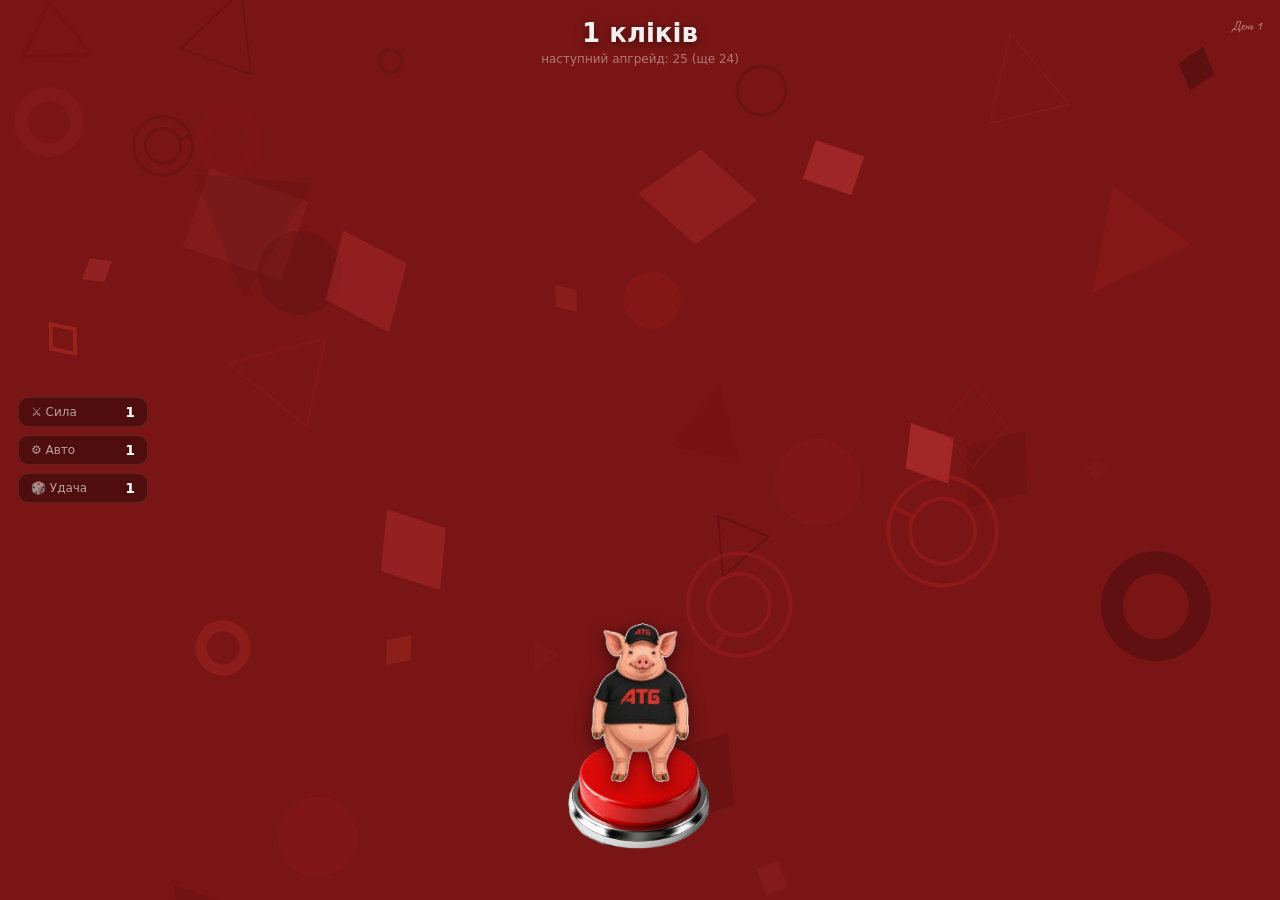
<file: index.html>
<!DOCTYPE html>
<html lang="uk">
<head>
  <meta charset="UTF-8">
  <meta name="viewport" content="width=device-width, initial-scale=1.0">
  <title>Клікер Валери</title>
  <link rel="stylesheet" href="css/style.css">
  <link rel="stylesheet" href="css/shop.css">
</head>
<body>

<canvas id="bg-canvas"></canvas>
<audio id="bgm" src="img/song.mp3" loop preload="auto"></audio>
<audio id="sfx-click" src="img/place.wav" preload="auto"></audio>
<audio id="shop-bgm" src="img/shop-song.mp3" loop preload="auto"></audio>

<!-- HUD -->
<div id="hud">
  <div id="hud-score">0 кліків</div>
  <div id="hud-next"></div>
</div>
<!-- День місяця -->
<div id="hud-day">День 1</div>

<!-- Стати -->
<div id="stats-panel">
  <div class="stat-row"><span class="stat-label">⚔ Сила</span><span class="stat-val" id="stat-power">1</span></div>
  <div class="stat-row"><span class="stat-label">⚙ Авто</span><span class="stat-val" id="stat-auto">1</span></div>
  <div class="stat-row"><span class="stat-label">🎲 Удача</span><span class="stat-val" id="stat-luck">1</span></div>
</div>

<div id="badges"></div>
<div id="dvd"><span>DVD</span><small>VIDEO</small></div>

<!-- Кнопка магазину -->
<button id="shop-btn" title="Крамниця">
  <img class="shop-btn-img" src="img/shop/atb-sign.png" alt="Крамниця">
</button>

<!-- Кнопка Пропустити день (верхній правий кут) -->
<button id="skip-day-btn" title="Пропустити день">🌙<span class="btn-label">Спати</span></button>

<!-- Інвентар -->
<div id="inventory-bar">
  <div class="inv-slot" id="inv-head"><span class="inv-empty">Голова</span></div>
  <div class="inv-slot" id="inv-body"><span class="inv-empty">Тіло</span></div>
  <div class="inv-slot" id="inv-face"><span class="inv-empty">Лице</span></div>
  <div class="inv-slot" id="inv-trinket"><span class="inv-empty">Трінкет</span></div>
</div>

<!-- Кнопка клікер -->
<div id="clicker-btn">
  <img class="btn-img"  src="img/button.png" alt="">
  <img class="btn-char" src="img/pig.png"    alt="">
</div>

<!-- Вікно апгрейдів -->
<div id="overlay-wrap">
  <div id="upg-header">
    <div id="upg-title">Вибери апгрейд!</div>
    <div id="upg-sub"></div>
  </div>
  <div id="upg-center-btn">
    <img class="btn-img"  src="img/button.png" alt="">
    <img class="btn-char" src="img/pig.png"    alt="">
  </div>
  <div id="upg-cards-row"></div>
</div>

<!-- ════ МАГАЗИН ════ -->
<div id="shop-overlay">
  <div class="shop-panel">
    <div class="shop-header">
      <div class="shop-title">Крамниця</div>
      <div class="shop-balance" id="shop-bal-wrap">
        <img class="shop-balance-bg" src="img/shop/balance-pill.png" alt="">
        <span class="shop-balance-txt" id="shop-bal">0</span>
      </div>
      <button class="shop-close-btn" id="shop-close-btn">
        <img src="img/shop/close-btn.png" alt="Закрити">
      </button>
    </div>
    <div class="shop-body">
      <!-- Полички з товарами -->
      <div class="shop-shelves" id="shop-shelves"></div>

      <!-- Продавець -->
      <div class="shop-seller">
        <div class="seller-bubble-wrap" id="seller-bubble-wrap">
          <!-- SVG-хмаринка додається через JS -->
        </div>
        <img src="img/shop/seller-nameplate.png" class="seller-nameplate" alt="Містер Свин">
        <img src="img/shop/seller-pig.png" class="seller-pig" alt="Містер Свин">
      </div>
    </div>
  </div>
</div>

<!-- ════ НІЧ / ПРОПУСТИТИ ДЕНЬ ════ -->
<div id="night-overlay" style="display:none">
  <div class="night-room">
    <!-- SVG кімната -->
    <svg class="night-bg-svg" viewBox="0 0 800 500" xmlns="http://www.w3.org/2000/svg">
      <!-- підлога -->
      <rect x="0" y="360" width="800" height="140" fill="#2a1a0a"/>
      <!-- стіна -->
      <rect x="0" y="0" width="800" height="360" fill="#1a0f2e"/>
      <!-- зірки -->
      <circle cx="80" cy="60" r="2" fill="#fff" opacity="0.7"/>
      <circle cx="200" cy="30" r="1.5" fill="#fff" opacity="0.5"/>
      <circle cx="350" cy="80" r="2" fill="#fff" opacity="0.8"/>
      <circle cx="500" cy="20" r="1" fill="#fff" opacity="0.6"/>
      <circle cx="650" cy="55" r="2" fill="#fff" opacity="0.7"/>
      <circle cx="720" cy="90" r="1.5" fill="#fff" opacity="0.5"/>
      <!-- місяць -->
      <circle cx="680" cy="70" r="40" fill="#f5e070" opacity="0.9"/>
      <circle cx="700" cy="55" r="34" fill="#1a0f2e"/>
      <!-- ліжко -->
      <rect x="180" y="290" width="380" height="80" rx="8" fill="#4a2800"/>
      <rect x="180" y="260" width="380" height="50" rx="6" fill="#6b3a00"/>
      <rect x="500" y="240" width="80" height="110" rx="6" fill="#5a3000"/>
      <rect x="180" y="240" width="80" height="110" rx="6" fill="#5a3000"/>
      <!-- подушка -->
      <rect x="210" y="255" width="130" height="40" rx="8" fill="#e8d5b0"/>
      <!-- ковдра -->
      <rect x="190" y="290" width="340" height="60" rx="6" fill="#8b2020"/>
      <rect x="190" y="290" width="340" height="15" rx="4" fill="#a03030"/>
      <!-- вікно -->
      <rect x="580" y="60" width="160" height="120" rx="4" fill="#0a0520" stroke="#6b4a20" stroke-width="4"/>
      <line x1="660" y1="60" x2="660" y2="180" stroke="#6b4a20" stroke-width="3"/>
      <line x1="580" y1="120" x2="740" y2="120" stroke="#6b4a20" stroke-width="3"/>
    </svg>

    <div class="night-content">
      <div id="night-day" class="night-day-badge">День 2</div>
      <img src="img/pig.png" class="night-pig" alt="">
      <div id="night-text" class="night-text">Ніч була спокійною.</div>
      <div id="night-extra" class="night-extra"></div>
      <button id="night-next-btn" class="night-next-btn">Далі →</button>
    </div>
  </div>
</div>

<script src="js/bg.js"></script>
<script src="js/upgrades.js"></script>
<script src="js/shop.js"></script>
<script src="js/shop-ui.js"></script>
<script src="js/game.js"></script>
</body>
</html>
</file>
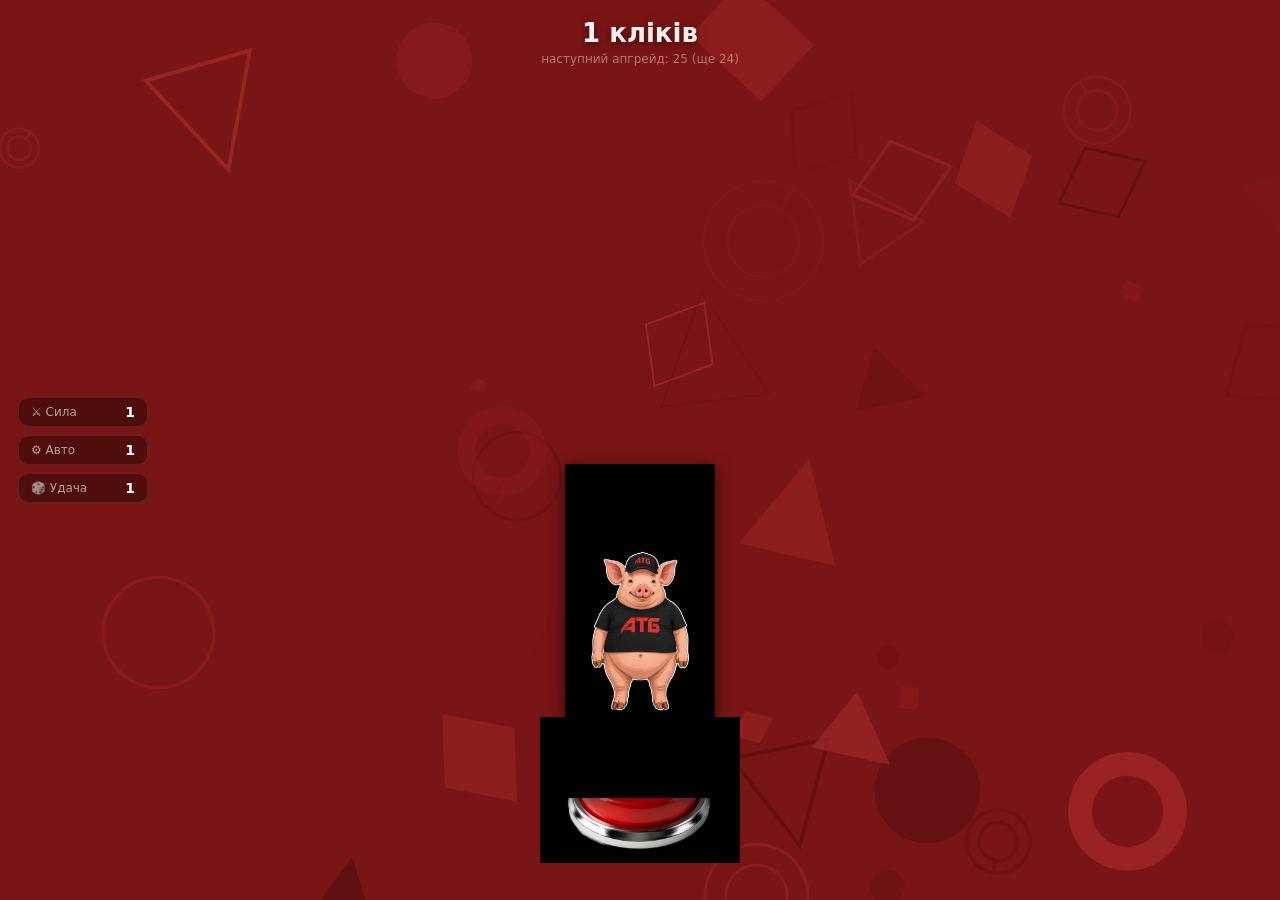
<file: Valera clicker/index.html>
<!DOCTYPE html>
<html lang="uk">
<head>
  <meta charset="UTF-8">
  <meta name="viewport" content="width=device-width, initial-scale=1.0">
  <title>Клікер</title>
  <link rel="stylesheet" href="css/style.css">
</head>
<body>

<canvas id="bg-canvas"></canvas>

<div id="hud">
  <div id="hud-score">0 кліків</div>
  <div id="hud-next"></div>
</div>

<div id="stats-panel">
  <div class="stat-row">
    <span class="stat-label">⚔ Сила</span>
    <span class="stat-val" id="stat-power">1</span>
  </div>
  <div class="stat-row">
    <span class="stat-label">⚙ Авто</span>
    <span class="stat-val" id="stat-auto">1</span>
  </div>
  <div class="stat-row">
    <span class="stat-label">🎲 Удача</span>
    <span class="stat-val" id="stat-luck">1</span>
  </div>
</div>

<div id="badges"></div>
<div id="dvd"><span>DVD</span><small>VIDEO</small></div>

<!-- Кнопка магазину (прихована поки не куплено) -->
<button id="shop-btn">🏪<span>Магазин</span></button>

<!--
  КНОПКА КЛІКЕР
  button.png = червона 3D кнопка
  pig.png    = свин ATG зверху
-->
<div id="clicker-btn">
  <img class="btn-img"  src="img/button.png" alt="">
  <img class="btn-char" src="img/pig.png"    alt="">
</div>

<!-- ВІКНО АПГРЕЙДІВ -->
<div id="overlay-wrap">
  <div id="upg-header">
    <div id="upg-title">Вибери апгрейд!</div>
    <div id="upg-sub"></div>
  </div>
  <div id="upg-center-btn">
    <img class="btn-img"  src="img/button.png" alt="">
    <img class="btn-char" src="img/pig.png"    alt="">
  </div>
  <!--
    КАРТИНКИ ДЛЯ АПГРЕЙДІВ:
    В js/upgrades.js заміни img:null на img:'img/назва.png'
  -->
  <div id="upg-cards-row"></div>
</div>

<script src="js/bg.js"></script>
<script src="js/upgrades.js"></script>
<script src="js/game.js"></script>
</body>
</html>
</file>
<file: css/style.css>
@import url('https://fonts.googleapis.com/css2?family=Caveat:wght@600;700&family=Pixelify+Sans:wght@400;500;600;700&display=swap');

*, *::before, *::after { box-sizing: border-box; margin: 0; padding: 0; }

html, body {
  width: 100%; height: 100%;
  overflow: hidden;
  font-family: 'Segoe UI', system-ui, sans-serif;
  background: #7a1515;
}

/* ── ФОН ── */
#bg-canvas {
  position: fixed; inset: 0;
  z-index: 0; pointer-events: none;
}

/* ── HUD ── */
#hud {
  position: fixed; top: 18px; left: 50%;
  transform: translateX(-50%);
  text-align: center; z-index: 10; pointer-events: none;
}
#hud-score {
  color: rgba(255,255,255,0.93); font-size: 26px; font-weight: 700;
  text-shadow: 0 2px 10px rgba(0,0,0,0.55);
}
#hud-next { color: rgba(255,255,255,0.42); font-size: 12px; margin-top: 4px; }

/* ── СТАТИ ── */
#stats-panel {
  position: fixed; top: 50%; left: 18px;
  transform: translateY(-50%);
  z-index: 10; display: flex; flex-direction: column;
  gap: 8px; pointer-events: none;
}
.stat-row {
  display: flex; align-items: center; gap: 8px;
  background: rgba(0,0,0,0.35);
  border: 1px solid rgba(255,255,255,0.09);
  border-radius: 10px; padding: 6px 12px; min-width: 130px;
}
.stat-label { color: rgba(255,255,255,0.6); font-size: 12px; flex: 1; }
.stat-val   { color: #fff; font-size: 14px; font-weight: 700; min-width: 20px; text-align: right; }
.stat-val.bump { animation: statBump 0.35s ease-out; }
@keyframes statBump {
  0%   { transform: scale(1);    color: #ffe066; }
  40%  { transform: scale(1.35); color: #ffe066; }
  100% { transform: scale(1);    color: #fff; }
}

/* ── БЕЙДЖІ ── */
#badges {
  position: fixed; top: 50%; right: 14px;
  transform: translateY(-50%);
  display: flex; flex-direction: column;
  gap: 5px; z-index: 10; pointer-events: none;
  max-height: 80vh; overflow: hidden;
}
.badge { background: rgba(0,0,0,0.4); color: rgba(255,255,255,0.75); font-size: 10px; padding: 4px 10px; border-radius: 99px; border: 1px solid rgba(255,255,255,0.1); white-space: nowrap; }
.badge.passive { border-color: rgba(100,200,255,0.25); color: #aadeff; }

/* ── DVD ── */
#dvd {
  position: fixed; display: none; flex-direction: column;
  align-items: center; width: 66px; height: 36px;
  pointer-events: none; z-index: 5;
}
#dvd span  { font-size: 22px; font-weight: 900; color: #fff; letter-spacing: 3px; line-height: 1; }
#dvd small { font-size: 7px; color: rgba(255,255,255,0.6); letter-spacing: 2px; }

/* ══════════════════════════════════════════
   КНОПКА КЛІКЕР
══════════════════════════════════════════ */
#clicker-btn {
  position: fixed;
  bottom: 10px;
  left: 50%;
  transform: translateX(-50%);
  width: 200px;
  height: 200px;
  cursor: pointer;
  user-select: none;
  z-index: 20;
  pointer-events: auto;
}
#clicker-btn .btn-img {
  position: absolute; inset: 0;
  width: 100%; height: 100%;
  object-fit: contain;
  transition: transform 0.07s ease, filter 0.07s ease;
  pointer-events: none;
}
#clicker-btn .btn-char {
  position: absolute;
  bottom: 10%;
  left: 50%;
  transform: translateX(-50%);
  width: 75%; height: auto;
  object-fit: contain;
  pointer-events: none;
  transition: transform 0.07s ease;
  filter: drop-shadow(0 4px 8px rgba(0,0,0,0.55));
}
#clicker-btn.flash .btn-img {
  transform: translateY(6px) scale(0.97);
  filter: brightness(1.25);
}
#clicker-btn.flash .btn-char {
  transform: translateX(-50%) translateY(6px);
}
#clicker-btn.pig-mode { /* позиція через JS */ }
#clicker-btn.pig-mode.flash .btn-char {
  transform: translateX(-50%) translateY(6px);
}
#clicker-btn.locked { pointer-events: none !important; opacity: 0.45; }

/* ── ПЛАВАЮЧИЙ ТЕКСТ ── */
.float-txt {
  position: fixed; font-size: 15px; font-weight: 700;
  color: #fff; pointer-events: none; z-index: 25;
  text-shadow: 0 2px 6px rgba(0,0,0,0.6);
  animation: floatUp 0.95s ease-out forwards; white-space: nowrap;
}
.float-txt.crit { color: #ffe066; font-size: 21px; }
@keyframes floatUp {
  0%   { opacity: 1; transform: translateY(0) scale(1); }
  25%  { opacity: 1; transform: translateY(-26px) scale(1.18); }
  100% { opacity: 0; transform: translateY(-85px) scale(0.85); }
}

/* ══════════════════════════════════════════
   ВІКНО АПГРЕЙДІВ — OVERLAY
══════════════════════════════════════════ */
#overlay-wrap {
  display: none;
  position: fixed; inset: 0;
  background: rgba(0,0,0,0.75);
  z-index: 30;
  flex-direction: column;
  align-items: center;
  justify-content: center;
  gap: 0;
}
#overlay-wrap.show {
  display: flex;
  animation: overlayIn 0.2s ease both;
}
@keyframes overlayIn {
  from { opacity: 0; }
  to   { opacity: 1; }
}

/* Заголовок */
#upg-header { text-align: center; margin-bottom: 18px; }
#upg-title  {
  color: #fff; font-size: 24px; font-weight: 700;
  font-family: 'Caveat', cursive;
  text-shadow: 0 2px 8px rgba(0,0,0,0.6);
}
#upg-sub { color: rgba(255,255,255,0.45); font-size: 12px; margin-top: 5px; }

/* Центральна кнопка у вікні */
#upg-center-btn {
  position: relative;
  width: 180px; height: 220px;
  flex-shrink: 0; pointer-events: none;
  margin-bottom: 20px;
  animation: centerBtnIn 0.25s ease 0.05s both;
}
@keyframes centerBtnIn {
  from { opacity: 0; transform: scale(0.85); }
  to   { opacity: 1; transform: scale(1); }
}
#upg-center-btn .btn-img {
  position: absolute;
  bottom: 0; left: 50%; transform: translateX(-50%);
  width: 180px; height: 180px;
  object-fit: contain;
}
#upg-center-btn .btn-char {
  position: absolute;
  bottom: 80px; left: 50%; transform: translateX(-50%);
  width: 110px; height: auto;
  object-fit: contain;
  filter: drop-shadow(0 4px 8px rgba(0,0,0,0.6));
  z-index: 2;
}

/* Рядок карток */
#upg-cards-row {
  display: flex; align-items: flex-start;
  justify-content: center; gap: 16px;
  width: min(820px, 96vw);
}

/* ══════════════════════════════════════════
   КАРТКА АПГРЕЙДУ — СТИЛЬ MEWGENICS
   .ucard
     .ucard-scroll     ← сувій зверху (назва)
     .ucard-frame      ← біла рамка з іконкою
     .ucard-paper      ← паперовий низ з описом
══════════════════════════════════════════ */
.ucard {
  display: flex;
  flex-direction: column;
  align-items: center;
  cursor: pointer;
  width: 158px;
  flex-shrink: 0;
  position: relative;
  user-select: none;
  animation: cardIn 0.3s ease both;
  /* perspective для 3D hover */
  perspective: 600px;
}
.ucard:nth-child(1) { animation-delay: 0.05s; }
.ucard:nth-child(2) { animation-delay: 0.12s; }
.ucard:nth-child(3) { animation-delay: 0.19s; }
.ucard:nth-child(4) { animation-delay: 0.26s; }
@keyframes cardIn {
  from { opacity: 0; transform: translateY(28px) scale(0.92); }
  to   { opacity: 1; transform: translateY(0) scale(1); }
}

/* Внутрішній контейнер — він крутиться в 3D */
.ucard-inner {
  width: 100%;
  display: flex;
  flex-direction: column;
  align-items: center;
  transition:
    transform 0.35s cubic-bezier(0.23, 1, 0.32, 1),
    filter 0.35s ease;
  transform-style: preserve-3d;
  will-change: transform;
}

/* Hover — тільки для пасивок (JS додає клас .is-passive) */
.ucard.is-passive:hover .ucard-inner {
  transform: rotateY(-12deg) rotateX(4deg) scale(1.04);
  filter: brightness(0.88);
}
/* Для статів — простий підйом без 3D */
.ucard:not(.is-passive):hover .ucard-inner {
  transform: translateY(-6px) scale(1.03);
  filter: brightness(1.05);
}
.ucard:active .ucard-inner {
  transform: translateY(-2px) scale(0.97) !important;
  transition-duration: 0.08s;
}

/* Блискучий оберт для пасивок при hover — псевдоелемент */
.ucard .ucard-frame::after {
  content: '';
  position: absolute;
  inset: -1px;
  border-radius: 10px;
  background: conic-gradient(
    from var(--shine-angle, 0deg),
    transparent 0deg,
    rgba(255,255,255,0.55) 60deg,
    transparent 120deg
  );
  opacity: 0;
  transition: opacity 0.3s ease;
  pointer-events: none;
  z-index: 3;
}
.ucard:hover .ucard-frame::after {
  opacity: 1;
  animation: shineRotate 1.8s linear infinite;
}
@keyframes shineRotate {
  from { --shine-angle: 0deg; }
  to   { --shine-angle: 360deg; }
}
/* Підтримка @property для плавної анімації кута */
@property --shine-angle {
  syntax: '<angle>';
  initial-value: 0deg;
  inherits: false;
}

/* ── СУВІЙ ЗВЕРХУ ── */
.ucard-scroll {
  position: relative;
  z-index: 2;
  width: 100%;
  background: linear-gradient(180deg, #e8d5a0 0%, #d4b87a 40%, #c9aa68 60%, #d4b87a 100%);
  border: 2px solid #8b6914;
  border-radius: 6px 6px 0 0;
  padding: 5px 8px;
  text-align: center;
  box-shadow:
    inset 0 2px 4px rgba(255,255,255,0.5),
    inset 0 -2px 4px rgba(0,0,0,0.2),
    0 2px 0 #6b4f0a,
    2px 0 0 #a07820,
    -2px 0 0 #a07820;
}
.ucard-scroll::before,
.ucard-scroll::after {
  content: '';
  position: absolute;
  left: 4px; right: 4px;
  height: 2px;
  background: rgba(0,0,0,0.07);
  border-radius: 99px;
}
.ucard-scroll::before { top: 3px; }
.ucard-scroll::after  { bottom: 3px; }

.ucard-scroll-title {
  font-family: 'Caveat', cursive;
  font-size: 14px; font-weight: 700;
  color: #3a2200; line-height: 1.2;
  text-shadow: 0 1px 0 rgba(255,255,255,0.4);
  position: relative; z-index: 1;
}
.ucard-scroll-title.tier1 { color: #005577; }
.ucard-scroll-title.tier2 { color: #774400; }

/* ── БІЛА РАМКА З ІКОНКОЮ ── */
.ucard-frame {
  width: 100%;
  background: #f4f0e8;
  border: 2px solid #8b6914;
  border-top: none;
  border-bottom: none;
  position: relative;
  overflow: hidden;
  /* rounded corners тільки якщо нема paper знизу */
}
/* Внутрішня чорна рамка */
.ucard-frame::before {
  content: '';
  position: absolute;
  inset: 4px;
  border: 1.5px solid rgba(0,0,0,0.5);
  border-radius: 8px;
  pointer-events: none;
  z-index: 2;
}

.ucard-icon-wrap {
  width: 100%;
  height: 110px;
  display: flex;
  align-items: center;
  justify-content: center;
  overflow: hidden;
}
/* Картинка — займає всю рамку, заокруглені кути */
.ucard-icon-wrap img {
  width: calc(100% - 10px);
  height: calc(100% - 10px);
  object-fit: cover;
  border-radius: 8px;
  image-rendering: auto;
  display: block;
}
.ucard-emoji {
  font-size: 56px;
  line-height: 1;
}

/* ── ПАПЕРОВИЙ НИЗ З ОПИСОМ ── */
.ucard-paper {
  width: 100%;
  background: linear-gradient(180deg, #f0e6c8 0%, #e4d09e 100%);
  border: 2px solid #8b6914;
  border-top: 1.5px solid #a07830;
  border-radius: 0 0 8px 8px;
  padding: 7px 10px 9px;
  text-align: center;
  box-shadow:
    inset 0 2px 0 rgba(255,255,255,0.4),
    0 4px 0 #5a3e08,
    2px 4px 0 #4a3206,
    -2px 4px 0 #4a3206;
}
.ucard-desc-text {
  font-family: 'Caveat', cursive;
  font-size: 13px; color: #2a1800; line-height: 1.35;
}
.ucard-type-badge {
  display: inline-block;
  font-size: 9px; font-weight: 700;
  letter-spacing: 0.5px; text-transform: uppercase;
  padding: 1px 6px; border-radius: 99px; margin-bottom: 3px;
}
.ucard-type-badge.passive {
  background: rgba(0,80,180,0.1);
  color: #003888;
  border: 1px solid rgba(0,80,180,0.3);
}
.ucard-type-badge.stat {
  background: rgba(100,50,0,0.1);
  color: #5a2800;
  border: 1px solid rgba(100,50,0,0.25);
}

/* ── МАГАЗИН ── */
.ucard.shop-card .ucard-scroll {
  background: linear-gradient(180deg, #f5e070 0%, #d4aa20 40%, #c89a10 60%, #d4aa20 100%);
  border-color: #806000;
  box-shadow:
    inset 0 2px 4px rgba(255,255,255,0.6),
    inset 0 -2px 4px rgba(0,0,0,0.2),
    0 2px 0 #604500,
    2px 0 0 #906010,
    -2px 0 0 #906010;
}
.shop-price {
  margin-top: 5px;
  font-family: 'Caveat', cursive;
  font-size: 14px; font-weight: 700; color: #5a2800;
}
.ucard.shop-card.cant-afford .ucard-frame {
  animation: cantAfford 0.45s ease;
}
@keyframes cantAfford {
  0%,100% { background: #f4f0e8; }
  50%      { background: #ffe0e0; }
}

/* ── КНОПКА МАГАЗИНУ ── */
#shop-btn {
  position: fixed; bottom: 24px; left: 24px;
  z-index: 15; display: none; align-items: center; gap: 8px;
  background: rgba(20,8,8,0.88);
  border: 2px solid rgba(255,255,255,0.18);
  border-radius: 14px; padding: 10px 18px;
  color: #fff; font-size: 15px;
  font-family: 'Segoe UI', system-ui, sans-serif;
  cursor: pointer;
  transition: background 0.13s, border-color 0.13s, transform 0.1s;
}
#shop-btn span { font-size: 13px; color: rgba(255,255,255,0.75); }
#shop-btn.visible { display: flex; }
#shop-btn:hover { background: rgba(40,12,12,0.95); border-color: rgba(255,255,255,0.35); transform: scale(1.04); }
#shop-btn.shake { animation: shopShake 0.35s ease; }
@keyframes shopShake {
  0%,100% { transform: translateX(0); }
  25%      { transform: translateX(-5px); }
  75%      { transform: translateX(5px); }
}

@media (max-width: 680px) {
  #upg-cards-row { gap: 8px; flex-wrap: wrap; justify-content: center; }
  .ucard { width: 140px; }
  #stats-panel { top: auto; bottom: 220px; transform: none; }
}

/* ── СВИН — дихання ── */
@keyframes pigBreathe {
  0%, 100% { transform: translateX(-50%) scale(1,   1);   }
  40%       { transform: translateX(-50%) scale(1.04, 1.06); }
  70%       { transform: translateX(-50%) scale(0.97, 0.98); }
}
#clicker-btn:not(.pig-mode) .btn-char {
  animation: pigBreathe 2.8s ease-in-out infinite;
}
</file>
<file: css/shop.css>
/* shop.css */

/* ════════════════════════════════════════
   КНОПКА МАГАЗИНУ (ліво знизу) — вивіска АТБ
════════════════════════════════════════ */
#shop-btn {
  position: fixed;
  bottom: 18px; left: 18px;
  z-index: 15;
  display: none;
  background: none;
  border: none;
  cursor: pointer;
  padding: 0;
  transition: transform 0.15s ease, filter 0.15s ease;
  filter: drop-shadow(0 4px 8px rgba(0,0,0,0.55));
}
#shop-btn.visible { display: block; }
#shop-btn:hover   { transform: scale(1.08) rotate(-2deg); filter: drop-shadow(0 5px 12px rgba(255,180,60,0.45)); }
#shop-btn:active  { transform: scale(0.94); }
#shop-btn .shop-btn-img {
  width: 74px;
  height: auto;
  image-rendering: pixelated;
  display: block;
}

/* ════════════════════════════════════════
   ІНВЕНТАР — 4 слоти знизу по центру
════════════════════════════════════════ */
#inventory-bar {
  position: fixed;
  bottom: 16px;
  left: 50%;
  transform: translateX(-50%);
  display: none;
  gap: 8px;
  z-index: 12;
  align-items: flex-end;
}
#inventory-bar.visible { display: flex; }

.inv-slot {
  width: 58px; height: 58px;
  background: rgba(0,0,0,0.55);
  border: 2px solid rgba(255,255,255,0.15);
  border-radius: 12px;
  display: flex; flex-direction: column;
  align-items: center; justify-content: center;
  cursor: default;
  transition: border-color 0.15s, background 0.15s;
  position: relative;
}
.inv-slot.has-item {
  border-color: rgba(255,210,60,0.5);
  background: rgba(30,15,0,0.7);
}
.inv-slot-label {
  font-size: 9px;
  color: rgba(255,255,255,0.35);
  text-align: center;
  font-family: 'Segoe UI', sans-serif;
  letter-spacing: 0.3px;
  padding: 0 2px;
}
.inv-emoji { font-size: 26px; line-height: 1; }
.inv-emoji img { width: 36px; height: 36px; object-fit: contain; }
.inv-label {
  font-size: 8px;
  color: rgba(255,255,255,0.6);
  text-align: center;
  font-family: 'Segoe UI', sans-serif;
  margin-top: 1px;
  max-width: 54px;
  overflow: hidden; text-overflow: ellipsis; white-space: nowrap;
}

/* ════════════════════════════════════════
   МАГАЗИН — OVERLAY
════════════════════════════════════════ */
#shop-overlay {
  position: fixed;
  inset: 0;
  z-index: 50;
  pointer-events: none;
  transform: translateY(-100%);
  transition: transform 0.38s cubic-bezier(0.22, 1, 0.36, 1);
}
#shop-overlay.open {
  pointer-events: auto;
  transform: translateY(0);
}
#shop-overlay .shop-panel {
  width: 100%;
  height: 100%;
  background: #a4574d;
  background-image:
    repeating-linear-gradient(0deg,  rgba(0,0,0,0) 0 46px, rgba(64,27,19,0.9) 46px 52px),
    repeating-linear-gradient(90deg, rgba(0,0,0,0) 0 108px, rgba(64,27,19,0.55) 108px 114px),
    repeating-linear-gradient(90deg, rgba(0,0,0,0) 0 54px, rgba(64,27,19,0.35) 54px 60px);
  background-position: 0 0, 0 0, 54px 52px;
  background-size: 216px 104px, 216px 104px, 216px 104px;
  image-rendering: pixelated;
  display: flex;
  flex-direction: column;
  overflow: hidden;
  position: relative;
}
/* легкі рисочки на цеглі */
#shop-overlay .shop-panel::before {
  content: '';
  position: absolute; inset: 0;
  background-image: radial-gradient(rgba(64,27,19,0.4) 2px, transparent 2px);
  background-size: 38px 38px;
  background-position: 10px 14px;
  opacity: 0.5;
  pointer-events: none;
}

/* ── Шапка магазину (світла дощата табличка) ── */
.shop-header {
  display: flex;
  align-items: center;
  gap: 14px;
  padding: 14px 18px;
  flex-shrink: 0;
  position: relative;
  z-index: 2;
  background: #e8dcc8;
  background-image: repeating-linear-gradient(180deg, rgba(0,0,0,0.03) 0 3px, transparent 3px 6px);
  border-bottom: 4px solid #3a1a10;
  box-shadow: 0 4px 0 rgba(0,0,0,0.25);
}
.shop-title {
  font-family: 'Pixelify Sans', sans-serif;
  font-weight: 700;
  font-size: 22px;
  color: #241008;
  letter-spacing: 1px;
  text-shadow: 2px 2px 0 rgba(0,0,0,0.08);
}
.shop-balance {
  position: relative;
  display: flex;
  align-items: center;
  justify-content: center;
  height: 40px;
  min-width: 120px;
  margin-left: auto;
}
.shop-balance-bg {
  position: absolute;
  inset: 0;
  width: 100%; height: 100%;
  object-fit: fill;
  image-rendering: pixelated;
}
.shop-balance-txt {
  position: relative;
  z-index: 1;
  font-family: 'Pixelify Sans', sans-serif;
  font-weight: 600;
  font-size: 17px;
  color: #2f7d6e;
  padding-left: 14px;
  letter-spacing: 0.5px;
}
.shop-close-btn {
  background: none;
  border: none;
  padding: 0;
  cursor: pointer;
  width: 40px; height: 34px;
  flex-shrink: 0;
  transition: transform 0.12s ease;
}
.shop-close-btn:hover { transform: scale(1.1) rotate(4deg); }
.shop-close-btn:active { transform: scale(0.92); }
.shop-close-btn img {
  width: 100%; height: 100%;
  object-fit: contain;
  image-rendering: pixelated;
}

/* ── Тіло магазину ── */
.shop-body {
  display: flex;
  flex: 1;
  overflow: hidden;
  min-height: 0;
  position: relative;
  z-index: 1;
}

/* ════════════════════════════════════════
   ПОЛИЧКИ
════════════════════════════════════════ */
.shop-shelves {
  flex: 1;
  overflow-y: auto;
  padding: 26px 24px 40px;
  scrollbar-width: thin;
  scrollbar-color: rgba(0,0,0,0.3) transparent;
  display: flex;
  flex-direction: column;
  align-items: center;
}

.shop-shelf {
  position: relative;
  width: 100%;
  max-width: 620px;
  margin-bottom: 6px;
}
.shop-shelf-plank {
  width: 100%;
  display: block;
  image-rendering: pixelated;
  filter: drop-shadow(0 6px 6px rgba(0,0,0,0.35));
}
.shop-shelf-items {
  position: absolute;
  left: 6%;
  right: 6%;
  bottom: 34%;
  display: flex;
  justify-content: space-evenly;
  align-items: flex-end;
  gap: 6px;
}

/* ── Товар на поличці ── */
.shelf-item {
  display: flex;
  flex-direction: column;
  align-items: center;
  cursor: pointer;
  width: 92px;
  transition: transform 0.12s ease;
  user-select: none;
  -webkit-tap-highlight-color: transparent;
}
.shelf-item:hover { transform: translateY(-4px); }
.shelf-item:active { transform: translateY(0) scale(0.96); }

.shelf-item-icon-wrap {
  position: relative;
  width: 56px; height: 56px;
  display: flex; align-items: center; justify-content: center;
  filter: drop-shadow(0 4px 3px rgba(0,0,0,0.4));
}
.shelf-item-icon-wrap .emoji {
  font-size: 38px; line-height: 1;
}
.shelf-item-icon-wrap img {
  width: 100%; height: 100%; object-fit: contain;
  image-rendering: pixelated;
}
.shelf-item.equipped .shelf-item-icon-wrap::after {
  content: '';
  position: absolute; inset: -6px;
  border-radius: 50%;
  background: radial-gradient(circle, rgba(120,255,150,0.45) 0%, transparent 70%);
  z-index: -1;
}
.shelf-item.owned:not(.equipped) .shelf-item-icon-wrap {
  opacity: 0.75;
}

.shelf-item-name {
  font-family: 'Pixelify Sans', sans-serif;
  font-size: 11px;
  color: #fff1e0;
  text-align: center;
  line-height: 1.15;
  margin-top: 3px;
  text-shadow: 1px 1px 0 rgba(0,0,0,0.6);
  max-width: 90px;
}
.shelf-item-tag {
  margin-top: 3px;
  font-family: 'Pixelify Sans', sans-serif;
  font-size: 10px;
  font-weight: 600;
  padding: 1px 7px;
  border-radius: 5px;
  color: #ffe066;
  background: rgba(0,0,0,0.4);
  border: 1px solid rgba(255,210,60,0.35);
  white-space: nowrap;
}
.shelf-item-tag.afford {
  color: #ffe066;
  background: rgba(80,50,0,0.55);
  border-color: rgba(255,210,60,0.6);
}
.shelf-item-tag.cant-afford {
  color: rgba(255,255,255,0.55);
  background: rgba(0,0,0,0.35);
  border-color: rgba(255,255,255,0.15);
}
.shelf-item-tag.equipped-tag {
  color: #a8ffb0;
  background: rgba(0,60,10,0.45);
  border-color: rgba(120,255,150,0.5);
}
.shelf-item-tag.owned-tag {
  color: #cfe8ff;
  background: rgba(0,30,60,0.4);
  border-color: rgba(140,200,255,0.4);
}

.shelf-item.shake { animation: shopShake 0.35s ease; }
@keyframes shopShake {
  0%,100% { transform: translateX(0); }
  25%      { transform: translateX(-5px); }
  75%      { transform: translateX(5px); }
}

/* ════════════════════════════════════════
   ПРОДАВЕЦЬ — права/нижня панель
════════════════════════════════════════ */
.shop-seller {
  width: 190px;
  flex-shrink: 0;
  display: flex;
  flex-direction: column;
  align-items: center;
  justify-content: flex-end;
  padding: 16px 10px 0;
  position: relative;
}

.seller-nameplate {
  width: 150px;
  image-rendering: pixelated;
  filter: drop-shadow(0 3px 3px rgba(0,0,0,0.4));
  margin-bottom: -6px;
  z-index: 2;
}

.seller-pig {
  width: 170px;
  image-rendering: pixelated;
  filter: drop-shadow(0 6px 10px rgba(0,0,0,0.55));
}

/* Хмарка мовлення — SVG pixel-style */
.seller-bubble-wrap {
  width: 100%;
  min-height: 92px;
  position: relative;
  margin-bottom: 4px;
}
.seller-bubble-svg {
  width: 100%;
  height: 100%;
  position: absolute;
  inset: 0;
  filter: drop-shadow(0 3px 0 rgba(0,0,0,0.3));
}
.seller-bubble-text {
  position: absolute;
  left: 14%;
  right: 14%;
  top: 12%;
  bottom: 24%;
  display: flex;
  align-items: center;
  justify-content: center;
  text-align: center;
  font-family: 'Pixelify Sans', sans-serif;
  font-weight: 500;
  font-size: 13px;
  line-height: 1.35;
  color: #241008;
}

/* ════ ДЕНЬ ════ */
#hud-day {
  position: fixed; top: 18px; right: 18px;
  color: rgba(255,255,255,0.5); font-size: 13px;
  font-family: 'Caveat', cursive; z-index: 10;
  pointer-events: none;
}

/* ════ КНОПКА ПРОПУСТИТИ ДЕНЬ ════ */
#skip-day-btn {
  position: fixed; top: 16px; right: 16px;
  z-index: 15; display: none;
  background: rgba(15,8,35,0.88);
  border: 1px solid rgba(180,160,255,0.22);
  border-radius: 12px; padding: 8px 16px;
  color: #fff; font-size: 20px; cursor: pointer;
  font-family: 'Segoe UI', sans-serif;
  transition: background 0.13s, transform 0.1s;
  flex-direction: column; align-items: center; gap: 2px;
}
#skip-day-btn .btn-label { font-size: 10px; color: rgba(255,255,255,0.55); display: block; }
#skip-day-btn.visible { display: flex; }
#skip-day-btn:hover { background: rgba(35,18,80,0.96); transform: scale(1.06); }

/* ════ НІЧ OVERLAY ════ */
#night-overlay {
  position: fixed; inset: 0; z-index: 60;
  display: flex; align-items: center; justify-content: center;
  background: #05020f;
  transform: translateY(100%);
  transition: transform 0.4s cubic-bezier(0.22,1,0.36,1);
}
#night-overlay.night-visible {
  transform: translateY(0);
}
.night-room {
  position: relative; width: 100%; height: 100%;
}
.night-bg-svg {
  position: absolute; inset: 0; width: 100%; height: 100%;
}
.night-content {
  position: absolute; inset: 0;
  display: flex; flex-direction: column;
  align-items: center; justify-content: center;
  padding: 20px; gap: 14px;
}
.night-day-badge {
  font-family: 'Caveat', cursive; font-size: 20px;
  color: rgba(255,255,255,0.6);
  background: rgba(0,0,0,0.5); padding: 4px 16px; border-radius: 99px;
}
.night-pig {
  width: 130px; filter: drop-shadow(0 6px 20px rgba(0,0,0,0.8));
  animation: nightPig 0.6s ease 0.3s both;
}
@keyframes nightPig { from{opacity:0;transform:translateY(20px)} to{opacity:1;transform:translateY(0)} }

.night-text {
  font-family: 'Caveat', cursive; font-size: 22px;
  color: #fff; text-align: center;
  max-width: 500px; line-height: 1.4;
  text-shadow: 0 2px 10px rgba(0,0,0,0.8);
  background: rgba(0,0,0,0.5); padding: 12px 20px; border-radius: 12px;
  animation: nightText 0.5s ease 0.5s both;
}
@keyframes nightText { from{opacity:0;transform:translateY(10px)} to{opacity:1;transform:translateY(0)} }

.night-extra {
  font-family: 'Caveat', cursive; font-size: 18px;
  color: #ffe066; text-align: center;
  min-height: 24px;
  animation: nightText 0.5s ease 0.8s both;
}
#night-overlay.night-good  .night-text { border: 1px solid rgba(100,255,100,0.3); }
#night-overlay.night-bad   .night-text { border: 1px solid rgba(255,80,80,0.3); }

.night-next-btn {
  background: rgba(255,255,255,0.12); border: 1px solid rgba(255,255,255,0.25);
  border-radius: 10px; padding: 10px 28px;
  color: #fff; font-size: 16px; font-family: 'Caveat', cursive;
  cursor: pointer; transition: background 0.13s, transform 0.1s;
  animation: nightText 0.5s ease 1s both;
}
.night-next-btn:hover { background: rgba(255,255,255,0.22); transform: scale(1.04); }

/* ════ ШАРИ ПРЕДМЕТІВ НА СВИНІ ════ */
.item-layer { pointer-events: none; }

/* ════════════════════════════════════════
   МОБІЛЬНА АДАПТАЦІЯ
════════════════════════════════════════ */
@media (max-width: 720px) {
  .shop-body { flex-direction: column; }
  .shop-seller {
    width: 100%;
    flex-direction: row;
    align-items: flex-end;
    justify-content: center;
    gap: 8px;
    padding: 10px 14px 14px;
    border-top: 4px solid #3a1a10;
    background: rgba(0,0,0,0.15);
  }
  .seller-nameplate { display: none; }
  .seller-bubble-wrap { width: 60%; min-height: 74px; margin-bottom: 0; }
  .seller-bubble-text { font-size: 11px; }
  .seller-pig { width: 110px; }
  .shop-title { font-size: 18px; }
  .shop-shelf-items { bottom: 32%; }
  .shelf-item { width: 76px; }
  .shelf-item-icon-wrap { width: 46px; height: 46px; }
  .shelf-item-icon-wrap .emoji { font-size: 30px; }
}
</file>
<file: Valera clicker/css/style.css>
*, *::before, *::after { box-sizing: border-box; margin: 0; padding: 0; }

html, body {
  width: 100%; height: 100%;
  overflow: hidden;
  font-family: 'Segoe UI', system-ui, sans-serif;
  background: #7a1515;
}

/* ── ФОН ── */
#bg-canvas {
  position: fixed; inset: 0;
  z-index: 0; pointer-events: none;
}

/* ── HUD ── */
#hud {
  position: fixed; top: 18px; left: 50%;
  transform: translateX(-50%);
  text-align: center; z-index: 10; pointer-events: none;
}
#hud-score {
  color: rgba(255,255,255,0.93); font-size: 26px; font-weight: 700;
  text-shadow: 0 2px 10px rgba(0,0,0,0.55);
}
#hud-next { color: rgba(255,255,255,0.42); font-size: 12px; margin-top: 4px; }

/* ── СТАТИ ── */
#stats-panel {
  position: fixed; top: 50%; left: 18px;
  transform: translateY(-50%);
  z-index: 10; display: flex; flex-direction: column;
  gap: 8px; pointer-events: none;
}
.stat-row {
  display: flex; align-items: center; gap: 8px;
  background: rgba(0,0,0,0.35);
  border: 1px solid rgba(255,255,255,0.09);
  border-radius: 10px; padding: 6px 12px; min-width: 130px;
}
.stat-label { color: rgba(255,255,255,0.6); font-size: 12px; flex: 1; }
.stat-val   { color: #fff; font-size: 14px; font-weight: 700; min-width: 20px; text-align: right; }
.stat-val.bump { animation: statBump 0.35s ease-out; }
@keyframes statBump {
  0%   { transform: scale(1);    color: #ffe066; }
  40%  { transform: scale(1.35); color: #ffe066; }
  100% { transform: scale(1);    color: #fff; }
}

/* ── БЕЙДЖІ ── */
#badges {
  position: fixed; top: 50%; right: 14px;
  transform: translateY(-50%);
  display: flex; flex-direction: column;
  gap: 5px; z-index: 10; pointer-events: none;
  max-height: 80vh; overflow: hidden;
}
.badge         { background: rgba(0,0,0,0.4); color: rgba(255,255,255,0.75); font-size: 10px; padding: 4px 10px; border-radius: 99px; border: 1px solid rgba(255,255,255,0.1); white-space: nowrap; }
.badge.passive { border-color: rgba(100,200,255,0.25); color: #aadeff; }
.badge.stat    { border-color: rgba(255,210,60,0.25);  color: #ffd966; }

/* ── DVD ── */
#dvd {
  position: fixed; display: none; flex-direction: column;
  align-items: center; width: 66px; height: 36px;
  pointer-events: none; z-index: 5;
}
#dvd span  { font-size: 22px; font-weight: 900; color: #fff; letter-spacing: 3px; line-height: 1; }
#dvd small { font-size: 7px; color: rgba(255,255,255,0.6); letter-spacing: 2px; }

/* ══════════════════════════════════════════
   КНОПКА КЛІКЕР
   Структура:
     #clicker-btn       ← клікабельна зона
       .btn-img         ← фото кнопки (заповнює весь div)
       .btn-char        ← свин зверху по центру
══════════════════════════════════════════ */
#clicker-btn {
  position: fixed;
  bottom: 10px;
  left: 50%;
  transform: translateX(-50%);
  width: 200px;
  height: 200px;
  cursor: pointer;
  user-select: none;
  z-index: 20;
  pointer-events: auto;
  /* ніяких overflow:hidden — щоб свин міг виступати */
}

#clicker-btn .btn-img {
  position: absolute;
  inset: 0;
  width: 100%;
  height: 100%;
  object-fit: contain;
  /* плавний push вниз при натисканні */
  transition: transform 0.07s ease, filter 0.07s ease;
  pointer-events: none;
}

#clicker-btn .btn-char {
  position: absolute;
  /* свин сидить у верхній половині кнопки */
  bottom: 46%;
  left: 50%;
  transform: translateX(-50%);
  width: 75%;
  height: auto;
  object-fit: contain;
  pointer-events: none;
  transition: transform 0.07s ease;
  filter: drop-shadow(0 4px 8px rgba(0,0,0,0.55));
}

/* натиснута */
#clicker-btn.flash .btn-img {
  transform: translateY(6px) scale(0.97);
  filter: brightness(1.25);
}
#clicker-btn.flash .btn-char {
  transform: translateX(-50%) translateY(6px);
}

/* pig-mode — позиція повністю через JS inline стилі */
#clicker-btn.pig-mode {
  /* JS встановлює left/top через style, не чіпаємо */
}
#clicker-btn.pig-mode.flash .btn-char {
  transform: translateX(-50%) translateY(6px);
}

/* locked */
#clicker-btn.locked { pointer-events: none !important; opacity: 0.45; }

/* ── ПЛАВАЮЧИЙ ТЕКСТ ── */
.float-txt {
  position: fixed; font-size: 15px; font-weight: 700;
  color: #fff; pointer-events: none; z-index: 25;
  text-shadow: 0 2px 6px rgba(0,0,0,0.6);
  animation: floatUp 0.95s ease-out forwards; white-space: nowrap;
}
.float-txt.crit { color: #ffe066; font-size: 21px; }
@keyframes floatUp {
  0%   { opacity: 1; transform: translateY(0) scale(1); }
  25%  { opacity: 1; transform: translateY(-26px) scale(1.18); }
  100% { opacity: 0; transform: translateY(-85px) scale(0.85); }
}

/* ══════════════════════════════════════════
   ВІКНО АПГРЕЙДІВ
══════════════════════════════════════════ */
#overlay-wrap {
  display: none; position: fixed; inset: 0;
  background: rgba(0,0,0,0.82); z-index: 30;
  flex-direction: column; align-items: center; justify-content: center; gap: 0;
}
#overlay-wrap.show { display: flex; }

#upg-header { text-align: center; margin-bottom: 14px; }
#upg-title  { color: #fff; font-size: 22px; font-weight: 700; }
#upg-sub    { color: rgba(255,255,255,0.45); font-size: 12px; margin-top: 5px; }

/* Центральна кнопка у вікні */
#upg-center-btn {
  position: relative;
  width: 160px; height: 160px;
  flex-shrink: 0; pointer-events: none;
  margin-bottom: 20px;
}
#upg-center-btn .btn-img {
  position: absolute; inset: 0;
  width: 100%; height: 100%;
  object-fit: contain; opacity: 0.6;
}
#upg-center-btn .btn-char {
  position: absolute;
  bottom: 46%; left: 50%;
  transform: translateX(-50%);
  width: 72%; height: auto;
  object-fit: contain; opacity: 0.6;
  filter: drop-shadow(0 3px 6px rgba(0,0,0,0.5));
}

/* Рядок карток */
#upg-cards-row {
  display: flex; align-items: stretch;
  justify-content: center; gap: 12px;
  width: min(760px, 96vw);
}

/* Картка */
.ucard {
  background: rgba(255,255,255,0.07);
  border: 2px solid rgba(255,255,255,0.14);
  border-radius: 14px; padding: 14px 10px 12px;
  cursor: pointer;
  transition: background 0.12s, border-color 0.12s, transform 0.1s, box-shadow 0.1s;
  display: flex; flex-direction: column;
  align-items: center; gap: 7px;
  width: 148px; min-height: 168px;
  flex-shrink: 0; position: relative;
}
.ucard:hover {
  background: rgba(255,255,255,0.15);
  border-color: rgba(255,255,255,0.4);
  transform: scale(1.05) translateY(-5px);
  box-shadow: 0 8px 24px rgba(0,0,0,0.4);
}
.ucard-type {
  position: absolute; top: 7px; left: 8px;
  font-size: 8px; font-weight: 700;
  letter-spacing: 0.8px; text-transform: uppercase;
  padding: 2px 6px; border-radius: 99px;
}
.ucard-type.passive { background: rgba(100,200,255,0.12); color: #88ccff; border: 1px solid rgba(100,200,255,0.22); }
.ucard-type.stat    { background: rgba(255,210,60,0.12);  color: #ffd966; border: 1px solid rgba(255,210,60,0.22); }

.ucard-img  { width: 72px; height: 72px; object-fit: contain; image-rendering: pixelated; filter: drop-shadow(0 2px 4px rgba(0,0,0,0.45)); }
.ucard-icon { font-size: 30px; line-height: 1; margin-top: 10px; }

.ucard-name       { color: #fff; font-size: 12px; font-weight: 700; text-align: center; line-height: 1.3; margin-top: 2px; }
.ucard-name.tier1 { color: #66e8ff; }
.ucard-name.tier2 { color: #ffe066; }
.ucard-desc       { color: rgba(255,255,255,0.54); font-size: 10px; text-align: center; line-height: 1.45; }

@media (max-width: 680px) {
  #upg-cards-row { gap: 7px; flex-wrap: wrap; }
  .ucard { width: 130px; min-height: 155px; }
  #stats-panel { top: auto; bottom: 220px; transform: none; }
}

/* ════════════════════════════════
   КНОПКА МАГАЗИНУ
════════════════════════════════ */
#shop-btn {
  position: fixed;
  bottom: 24px;
  left: 24px;
  z-index: 15;
  display: none;
  align-items: center;
  gap: 8px;
  background: rgba(20,8,8,0.88);
  border: 2px solid rgba(255,255,255,0.18);
  border-radius: 14px;
  padding: 10px 18px;
  color: #fff;
  font-size: 15px;
  font-family: 'Segoe UI', system-ui, sans-serif;
  cursor: pointer;
  transition: background 0.13s, border-color 0.13s, transform 0.1s;
}
#shop-btn span { font-size: 13px; color: rgba(255,255,255,0.75); }
#shop-btn.visible { display: flex; }
#shop-btn:hover {
  background: rgba(40,12,12,0.95);
  border-color: rgba(255,255,255,0.35);
  transform: scale(1.04);
}
#shop-btn.shake {
  animation: shopShake 0.35s ease;
}
@keyframes shopShake {
  0%,100% { transform: translateX(0); }
  25%      { transform: translateX(-5px); }
  75%      { transform: translateX(5px); }
}

/* ════════════════════════════════
   КАРТКА МАГАЗИНУ В АПГРЕЙДАХ
════════════════════════════════ */
.shop-card {
  border-color: rgba(255,210,60,0.35);
  background: rgba(255,210,60,0.07);
}
.shop-card:hover {
  border-color: rgba(255,210,60,0.65);
  background: rgba(255,210,60,0.14);
}
.shop-price {
  margin-top: 4px;
  font-size: 12px;
  font-weight: 700;
  color: #ffe066;
  background: rgba(255,210,60,0.12);
  border: 1px solid rgba(255,210,60,0.3);
  border-radius: 8px;
  padding: 3px 10px;
}
.shop-card.cant-afford {
  animation: cantAfford 0.45s ease;
}
@keyframes cantAfford {
  0%,100% { border-color: rgba(255,80,80,0.4); }
  50%      { border-color: rgba(255,80,80,0.9); background: rgba(255,50,50,0.15); }
}

/* ════════════════════════════════
   АНІМАЦІЯ ВІКНА АПГРЕЙДІВ
════════════════════════════════ */
#overlay-wrap {
  transition: opacity 0.18s ease;
}
#overlay-wrap.show {
  animation: overlayIn 0.22s ease both;
}
@keyframes overlayIn {
  from { opacity: 0; }
  to   { opacity: 1; }
}

/* Картки — з'являються по черзі знизу */
.ucard {
  animation: cardIn 0.28s ease both;
}
.ucard:nth-child(1) { animation-delay: 0.10s; }
.ucard:nth-child(2) { animation-delay: 0.18s; }
.ucard:nth-child(3) { animation-delay: 0.26s; }
.ucard:nth-child(4) { animation-delay: 0.34s; }
@keyframes cardIn {
  from { opacity: 0; transform: translateY(30px) scale(0.93); }
  to   { opacity: 1; transform: translateY(0)    scale(1); }
}
/* Центральна кнопка у вікні */
#upg-center-btn {
  animation: centerBtnIn 0.25s ease both;
  animation-delay: 0.05s;
}
@keyframes centerBtnIn {
  from { opacity: 0; transform: scale(0.85); }
  to   { opacity: 0.55; transform: scale(1); }
}
</file>
